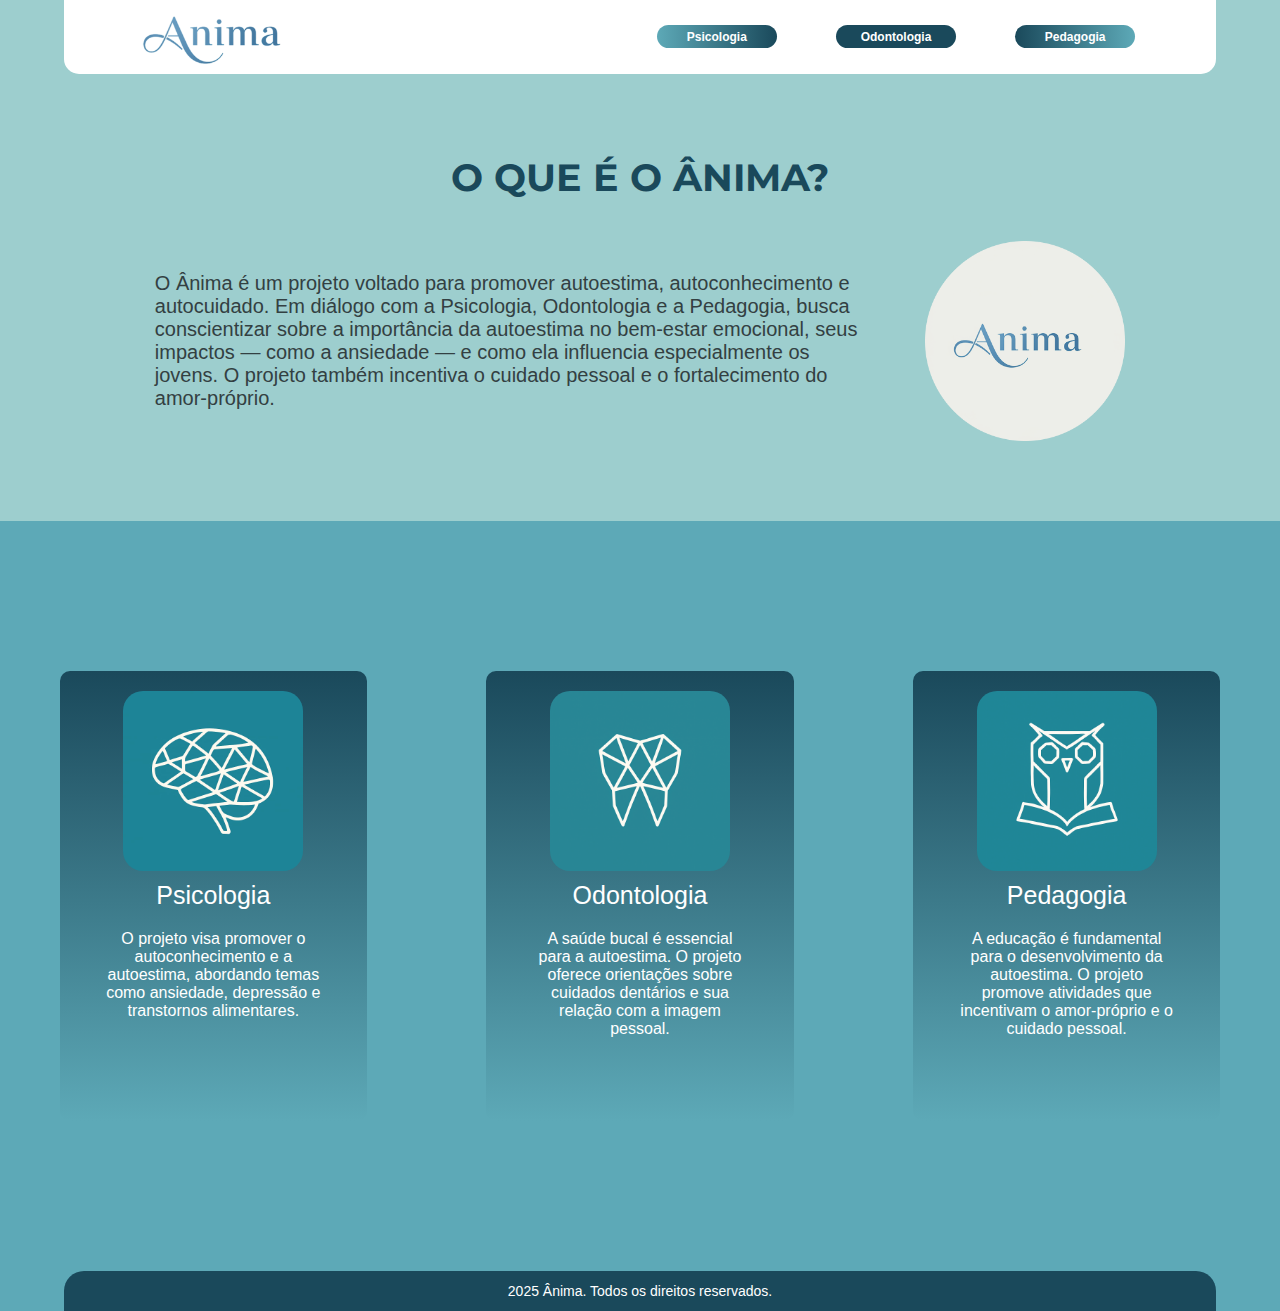
<file: codigosanima/index.html>
<!DOCTYPE html>
<html lang="pt-BR">
<head>
    <meta charset="UTF-8">
    <meta name="viewport" content="width=device-width, initial-scale=1.0">
    <title>Ânima - Home</title>
    <link href="https://fonts.googleapis.com/css2?family=Montserrat:ital,wght@0,100..900;1,100..900&display=swap" rel="stylesheet">
    <link rel="icon" href="favicon.ico.png" type="image/png">
    <link rel="stylesheet" href="style_root.css">
    <link rel="stylesheet" href="style_index.css">
</head>
<body>
    <header>
        <nav class="navbar">
            <a href="index.html"><img src="img/anima_logo_1.png" alt="anima_logo"></a>

            <input type="checkbox" id="menu-toggle" class="menu-toggle">
            <label for="menu-toggle" class="hamburger">
                <span></span>
                <span></span>
                <span></span>
            </label>
            
            <ul class="nav-links">
                <li id="b1"><a id="a1" href="pagina_psicologia.html">Psicologia</a></li>
                <li id="b2"><a id="a1" href="odontologia.hmlt">Odontologia</a></li>
                <li id="b3"><a id="a1" href="pagina_pedagogia.html">Pedagogia</a></li>
            </ul>

            <ul class="nav-links-mobile">
                <li><a href="pagina_psicologia.html"><img id="img_menu_mobile" src="img/img_card1.png" alt="img_mobile"></a></li>
                <li><a href="odontologia.hmlt"><img id="img_menu_mobile" src="img/img_card2.png" alt="img_mobile"></a></li>
                <li><a href="pagina_pedagogia.html"><img id="img_menu_mobile" src="img/img_card3.png" alt="img_mobile"></a></li>
            </ul>

        </nav>
    </header>

    <main>
        <section class="hero">
            <h1>O QUE É O ÂNIMA?</h1>
            <div class="hero-text">
                <p>O Ânima é um projeto voltado para promover autoestima,
                autoconhecimento e autocuidado. Em diálogo com a Psicologia, 
                Odontologia e a Pedagogia, busca conscientizar sobre a 
                importância da autoestima no bem-estar emocional, 
                seus impactos — como a ansiedade — e como ela influencia 
                especialmente os jovens. O projeto também incentiva o 
                cuidado pessoal e o fortalecimento do amor-próprio.</p>
                <img class="img_anima" src="img/anima_img_1.png" alt="">
            </div>
        </section>
        
        <section class="cards">
            <div class="card">
                <img class="img_card" src="img/logo_psico.jpg" alt="img_card1">
                <h2>Psicologia</h2>
                <p>O projeto visa promover o autoconhecimento e a autoestima, 
                abordando temas como ansiedade, depressão e transtornos alimentares.</p>
            </div>
            
            <div class="card">
                <img class="img_card" src="img/card_odonto.png" alt="img_card2">
                <h2>Odontologia</h2>
                <p>A saúde bucal é essencial para a autoestima. O projeto oferece 
                orientações sobre cuidados dentários e sua relação com a imagem pessoal.</p>
            </div>

            <div class="card">
                <img class="img_card" src="img/card_pedago.png" alt="img_card3">
                <h2>Pedagogia</h2>
                <p>A educação é fundamental para o desenvolvimento da autoestima. 
                O projeto promove atividades que incentivam o amor-próprio e o cuidado pessoal.</p>
            </div>
        </section>
        
        <footer>
            <div class="footer">
                2025 Ânima. Todos os direitos reservados.
            </div>
        </footer>
    </main>
</body>
</html>
</file>
<file: codigosanima/style_root.css>
*{
    padding: 0;
    margin: 0;
    box-sizing: border-box;
}

/* ROOTS - COFIGURAÇÃO GERAL DE ESTILIZAÇÃO DA PÁGINA*/
:root {
    --cor-primaria: #3685B7;
    --cor-secundaria: #5DA9B7;
    --cor-terciaria: #1A495B;
    --cor-complementar: #FFFFFF;
    --cor-texto: #334042;
    --cor-fundo: #9DCECE;
}

:root {
    --fonte-titulo: 'Montserrat', sans-serif; /*Bold - 700*/
    --fonte-subtitulo: 'Lato', sans-serif; /*Semibold - 400*/
    --fonte-texto: 'Inter', sans-serif; /*Regular - 400*/
    --fonte-botao: 'Open Sans', sans-serif; /*Bold - 700*/
}

/* VIEWPORT - VISÃO GERAL DA PÁGINA */
body{
    display: flex;
    flex-direction: column;
    align-items: center;

    width: 100vw;
    height: 100vh;
    background-color: var(--cor-fundo);
}

h1{
    font-family: var(--fonte-titulo);
    font-weight: 700;
}

h2{
    font-family: var(--fonte-subtitulo);
    font-weight: 400;
}

p{
    font-family: var(--fonte-texto);
    font-weight: 400;
}

#text-button{
    font-family: var(--fonte-botao);
    font-weight: 700;
}
</file>
<file: codigosanima/style_index.css>
*{
    margin: 0;
    padding: 0;
    box-sizing: border-box;
}

body {
  overflow-x: hidden;
}

/* HEADER - MENU DE NAVEGAÇÃO */
header{
    display: flex;
    justify-content: space-between;
    flex-direction: row;
    
    width: 90%;
    height: 80px;
    padding-right: 20px;
    background-color: var(--cor-complementar);

    border-bottom-right-radius: 15px;
    border-bottom-left-radius: 15px;
}

header img{
    margin-top: 10px;
    width: 300px;
    
}

.navbar{
    display: flex;
    justify-content: space-between;
    
    width: 100%;
}

.nav-links{
    position: absolute;
    right: 0;
    top: 25px;

    margin-right: 10vw;
}

.nav-links-mobile, .menu-toggle{
    display: none;
}

.nav-links-mobile{
    display: flex;
    flex-direction: column;
}

.nav-links-mobile img{
    display: none;
    width: 50px;
}

header ul{
    display: flex;
    justify-content: space-around;
    align-items: center;
    flex-direction: row;
    
    width: 40%;
    list-style: none;
    gap: clamp(5%, 2vw, 30vw);
}

header #b1, #b2, #b3{
    display: flex;
    justify-content: space-around;
    align-items: center;
    
    width: 120px;
    height: 23px;
    
    border-radius: 20px;
    transition: 0.3s ease-in-out;    
}

#b1{
    background: linear-gradient(to right, var(--cor-secundaria), var(--cor-terciaria));
}

#b2{
    background: var(--cor-terciaria);
}

#b3{
    background: linear-gradient(to left, var(--cor-secundaria), var(--cor-terciaria));
}

header #b1:hover, #b2:hover, #b3:hover{
    transform: scale(1.03);
    box-shadow: 0px 0px 2px var(--cor-terciaria);
}

.nav-links #a1{
    font-family: var(--fonte-botao);
    font-weight: 700;
    font-size: 12px;
    text-align: center;
    
    width: 100%;
    
    color: var(--cor-complementar);
    text-decoration: none;
    
}

/* HERO- PARTE PRIMÁRIA PÁGINA */
main section{
    display: flex;
    flex-direction: column;
    align-items: center;
    
    margin-top: 80px;
}
.hero-text{
    display: flex;
    flex-direction: row;
    justify-content: space-around;
    align-items: center;
    
    width: 80%;
}
main h1{
    color: var(--cor-terciaria);
    font-size: 38px;
    margin-bottom: 40px;
}
main p{
    display: flex;
    flex-direction: row;
    
    width: 70%;
    font-size: 20px;
    
    color: var(--cor-texto);
    
}

main .img_anima{
    max-width: 18%;
    min-width: 200px;
}

/* CARD - PARTE SECUNDARIA DA PÁGINA */
.cards{
    display: flex;
    flex-wrap: wrap;
    flex-direction: row;
    justify-content: space-around;
    
    height: 80%;  
    background-color: var(--cor-secundaria);
}

.card{
    display: flex;
    flex-direction: column;
    align-items: center;
    text-align: center;
    
    width: 24%;
    height: 450px;
    font-size: 12px;
    
    color: var(--cor-complementar);
    border-radius: 10px;
    background: linear-gradient(to top, var(--cor-secundaria), var(--cor-terciaria));

    transition: 0.3s ease-in-out;
    cursor: pointer;
}

/* FOCUS - EFEITO DE FOCO NOS CARDS */
.card:hover{
    transform: scale(1.04);
    box-shadow: 0px 0px 12px var(--cor-terciaria);
    z-index: 1;
}

.cards:hover .card {
  filter: blur(2px);
  opacity: 0.6;
  transform: scale(1);
}


.card p{
    font-size: 16px;
    font-weight: 200;
    margin-top: 20px;
    
    color: var(--cor-complementar);
}

.card h2{
    font-family: var(--fonte-subtitulo);
    font-weight: 400;
    font-size: 25px;
    margin-top: 10px;
    
    color: var(--cor-complementar);
}

.cards:hover .card:hover {
  filter: none;
  opacity: 1;
  transform: scale(1.05);
}

.img_card{
    max-width: 180px;
    border-radius: 20px;
    margin-top: 20px;
}

/* FOTTER - RODAPÉ DA PÁGINA */
footer{
    display: flex;
    align-items: center;
    justify-content: center;

    height: 40px;
    width: 100vw;

    background-color: var(--cor-secundaria);
    
}
footer div{
    display: flex;
    justify-content: center;
    align-items: center;

    width: 90%;
    height: 100%;
    
    border-top-left-radius: 20px;
    border-top-right-radius: 20px;
    
    background-color: var(--cor-terciaria);
    color: var(--cor-complementar);

    font-family: var(--fonte-texto);
    font-weight: 300;
    font-size: 14px;
}

/* RESPONSIVIDADE - MEDIA QUERY */
@media (max-width: 768px){
    .nav-links{
        display: none;
    }

    body{
        width: 100vw;   
    }
    
    header{
        width: 100vw;
        height: 100%;
        
        border-radius: 0px;
        box-shadow: 0 5px 10px #124c6438;
    }
    
    .navbar{
        display: flex;
        align-items: center;
        
        width: 100%;
        height: 100%;
        
    }
    
    header img{
        margin-top: 8px;
        width: 250px;
    }
    /* MENU HAMBURGUER - CONFIG. */
   
    .hamburger span{
        display: block;
        
        width: 25px;
        height: 3px;
        margin: 5px;
        
        border-radius: 5px;
        background-color: #6296BA;
    }
    
    .nav-links-mobile{
        display: none;
        position: absolute;
        right: 0;
        top: 62px;

        width: 70px;
        z-index: 2;
        
        background-color: var(--cor-complementar);
        padding-bottom: 8px;
        border-bottom-left-radius: 50px;
        border-bottom-right-radius: 50px;
        box-shadow: 0 5px 10px #124c6438;

    }
    
    .nav-links-mobile img{
        display: flex;
        width: 50px;
    }
    
    .menu-toggle:checked + .hamburger ~ .nav-links-mobile {
        display: flex;
    }
    
    /* HERO- PARTE PRIMÁRIA PÁGINA */
    main .hero{
        display: flex;
        flex-direction: column;
        align-items: center;
        
        width: 100%;
        margin-top: 50px;
        margin-bottom: 0px;

    }
    .hero h1{
        width: 100%;
        margin-bottom: 25px;
        
        font-size: 25px;
        text-align: center;
    }
    
    .hero-text{
        display: flex;
        flex-direction: column;
        
        width: 100%;
        text-align: center;
        margin-top: 0px;
        margin-bottom: 120px;
    }
    
    .hero p{
        margin-bottom: 100px;
        font-size: 16px;
    }
    
    .img_anima{
        width: 100%;
        scale: 1.5;
        margin-top: 100px;
    }
    
    .cards{
        display: flex;
        flex-wrap: wrap;
        flex-direction: column;
        
        margin-top: 50px;
    }
    
    .card{
        display: flex;
        flex-direction: column;
        justify-content: center;
        align-items: center;
        
        width: 90%;
        box-shadow: 0px 0px 12px var(--cor-terciaria);
        
    }
    
    .cards:hover .card {
        filter: none;
        opacity: 1;
        transform: none;
    }

    .cards:hover .card:hover {
        filter: none;
        opacity: none;
        transform: none;
    }
}
</file>
